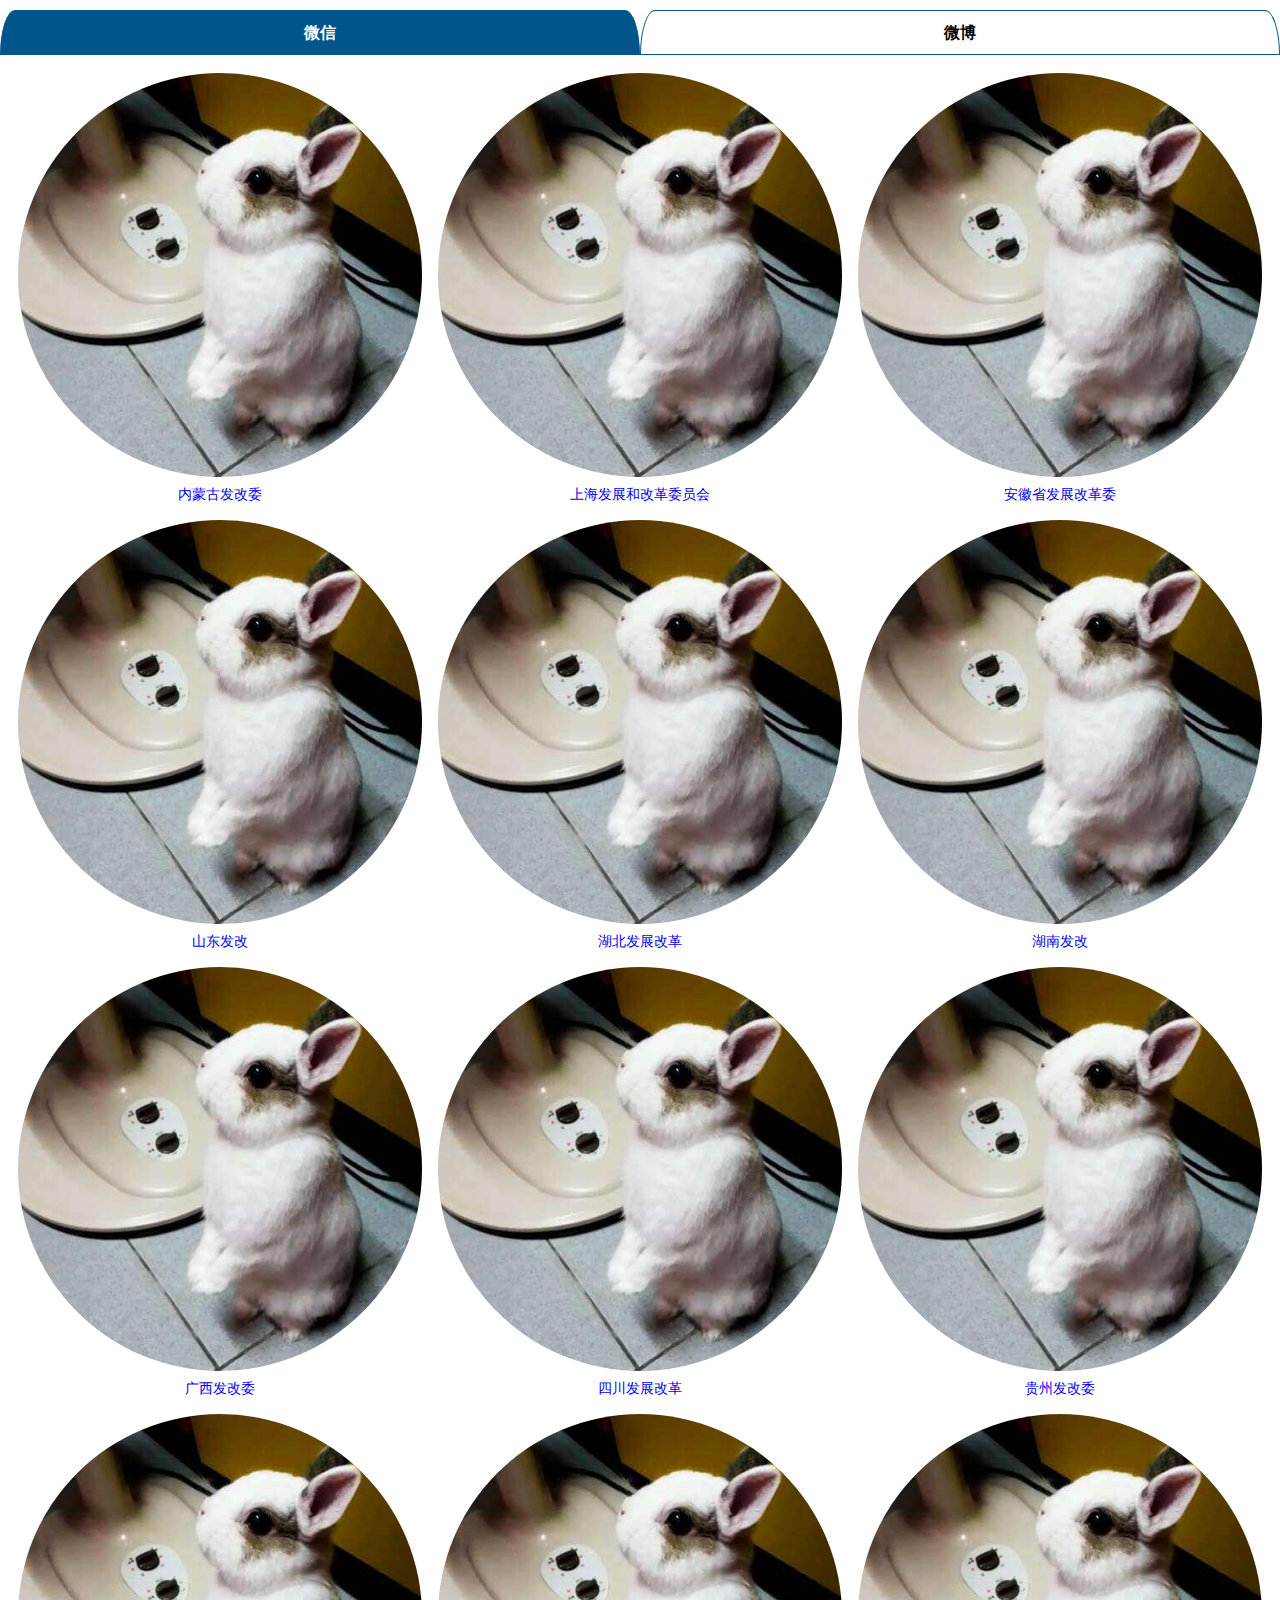
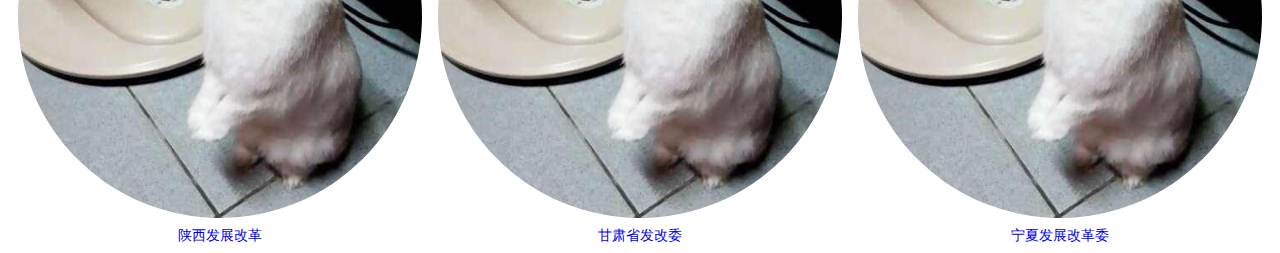
<file: demo/demo.html>
<!DOCTYPE html>
<html>
<head>
	<meta charset="utf-8">
	<title>demo</title>
	 <meta name="viewport" content="width=device-width,initial-scale=1.0,maximum-scale=1.0,minimum-scale=1.0,user-scalable=no">
	 <link rel="stylesheet" type="text/css" href="style.css">
</head>
<body>
	<div class="container">
		<ul class="tabtitle" id="tab">
			<li class="active">
				微信
			</li>
			<li >
				微博
			</li>
		</ul>
		<div class="tabcontent" >
			<div class="item-box">
				<div class="item">
				   <a href="javascript:">
				   		<img src="imgs/timg.jpg">
					    <span>内蒙古发改委</span>
				   </a>
				</div>
				<div class="item">
					 <a href="javascript:">
				   		<img src="imgs/timg.jpg">
					    <span>上海发展和改革委员会</span>
				   </a>
				</div>
				<div class="item">
				   <a href="javascript:">
					<img src="imgs/timg.jpg">
					<span>安徽省发展改革委</span>
				  </a>
				</div>
			</div>
			<div class="item-box">
				<div class="item">
					<a href="javascript:">
						<img src="imgs/timg.jpg">				
						<span>山东发改</span>
					</a>
				</div>
				<div class="item">
					<a href="javascript:">
						<img src="imgs/timg.jpg">				
						<span>湖北发展改革</span>
					</a>
				</div>
				<div class="item">
					<a href="javascript:">
						<img src="imgs/timg.jpg">				
						<span>湖南发改</span>
					</a>
				</div>
			</div>
			<div class="item-box">
				<div class="item">
					<a href="javascript:">
						<img src="imgs/timg.jpg">				
						<span>广西发改委</span>
					</a>
				</div>
				<div class="item">
					<a href="javascript:">
						<img src="imgs/timg.jpg">				
						<span>四川发展改革</span>
					</a>
				</div>
				<div class="item">
					<a href="javascript:">
						<img src="imgs/timg.jpg">				
						<span>贵州发改委</span>
					</a>
				</div>
			</div>
			<div class="item-box">
				<div class="item">
					<a href="javascript:">
						<img src="imgs/timg.jpg">			
						<span>陕西发展改革</span>
					</a>
				</div>
				<div class="item">
					<a href="javascript:">
						<img src="imgs/timg.jpg">			
						<span>甘肃省发改委</span>
					</a>
				</div>
				<div class="item">
					<a href="javascript:">
						<img src="imgs/timg.jpg">			
						<span>宁夏发展改革委</span>
					</a>
				</div>
			</div>
			
			
		</div>
		<div class="tabcontent" style="display:  none">
			微博
		</div>
	</div>
</body>
<script type="text/javascript" src="jquery-2.2.3.min.js"></script>
<SCRIPT language=javascript type=text/javascript>
		$(document).ready(function () {
			$('.tabtitle li').click(function () {
			var $this = $(this)
			var index = $(this).index();
			$this.addClass('active').siblings('li').removeClass('active');
			$('.tabcontent').eq(index).show().siblings('.tabcontent').hide();
			});
			  
		})
</SCRIPT>
</html>
</file>
<file: demo/style.css>
* {
  margin: 0;
  padding: 0;
  box-sizing: border-box;
}
a{
  text-decoration:  none;
}
html{font-size:62.5%; }
html, body {
  width: 100%;
  height: 100%;
}
.container{
	width: 100%;
	height:100%;
	padding-top:1em;
}
ul#tab{
	display: flex;
	list-style: none;
}
ul.tabtitle li{
	flex: 1 1 50%;
	padding: .1em;
	text-align: center;
	font-size: 1.6em;
	line-height: 2.5em;
	font-weight: bold;
	border-top-left-radius: 1em 3em;
    border-top-right-radius: 1em 3em;
    border:0.1em solid #00558B;
	cursor: pointer;
    overflow:hidden;
}
li.active{
	color: #fff;
	background-color: #00558B;

}
.tabcontent{
	padding:1em 1em 0;
	width: 100%;
}
.item-box{
	display: flex;
   flex-wrap: wrap;
   align-content: space-between;

}
.item{
  flex: 1 1 33%;
  padding: .8em;
  text-align: center;
}
.item img{
  min-width: 5rem;
  min-height: 5rem;
  max-width: 100%;
  height: auto;
  border-radius: 50%;

}
.item span{
  font-size: 1.4em;
  display: block;
  margin-top: .5em;
  text-align: center;
  font-family: 'Microsoft YaHei',arial,tahoma,sans-serif;
}
</file>
